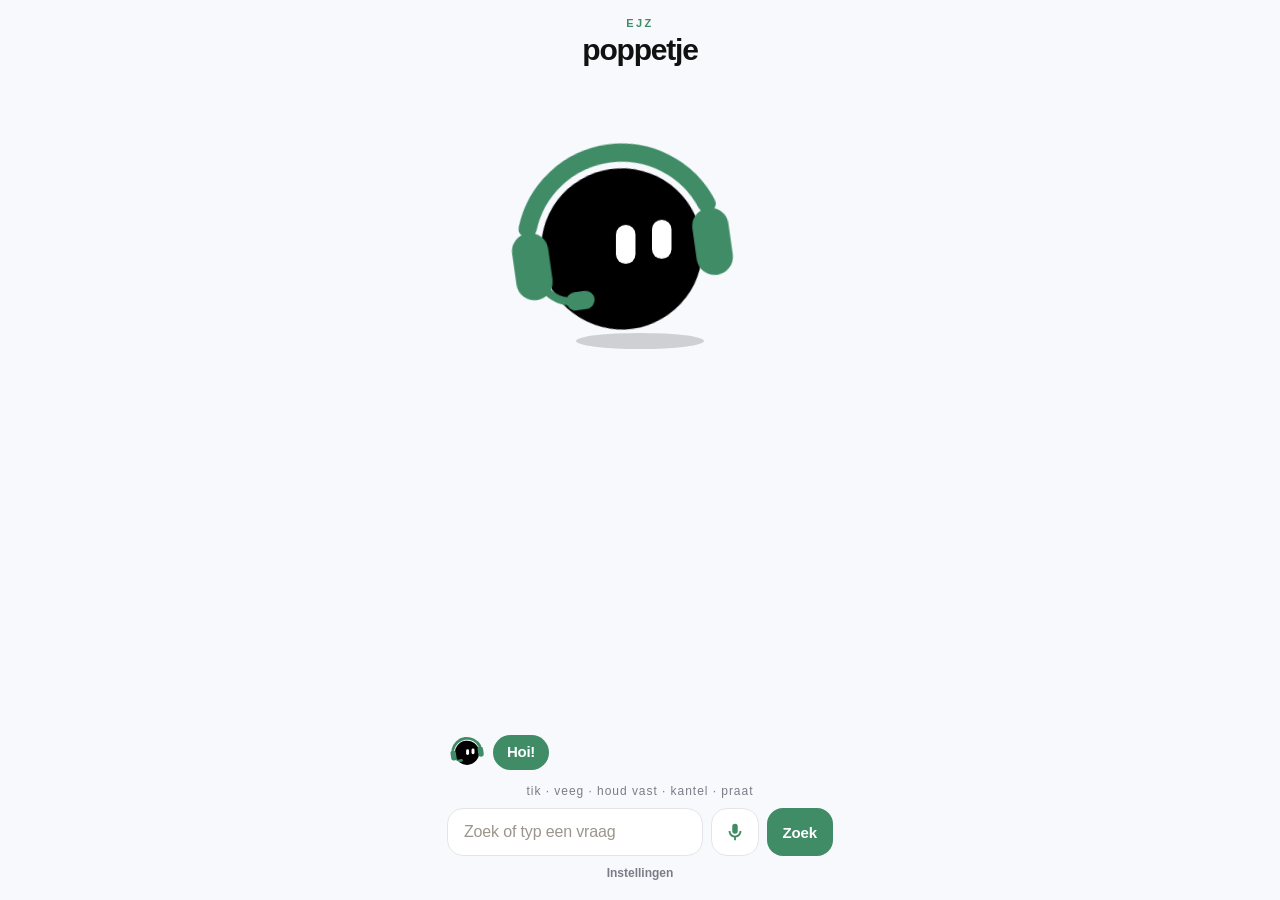
<file: index.html>
<!DOCTYPE html>
<html lang="nl">
<head>
  <meta charset="utf-8">
  <meta name="viewport" content="width=device-width, initial-scale=1, viewport-fit=cover">
  <meta name="theme-color" content="#F8F9FD">
  <meta name="color-scheme" content="light">
  <meta name="description" content="Een interactief EJZ-poppetje voor op je iPhone-beginscherm.">
  <meta name="apple-mobile-web-app-capable" content="yes">
  <meta name="mobile-web-app-capable" content="yes">
  <meta name="apple-mobile-web-app-status-bar-style" content="default">
  <meta name="apple-mobile-web-app-title" content="Poppetje">
  <meta name="format-detection" content="telephone=no">
  <meta name="poppetje-version" content="v10">
  <title>EJZ Poppetje</title>
  <link rel="manifest" href="manifest.json">
  <link rel="icon" type="image/png" sizes="192x192" href="assets/icon-192.png">
  <link rel="apple-touch-icon" href="assets/apple-touch-icon.png">
  <link rel="stylesheet" href="assets/style.css">
</head>
<body>
  <div class="app" id="app">
    <header class="top">
      <p class="kicker">EJZ</p>
      <h1>poppetje</h1>
    </header>

    <main class="stage" id="stage">
      <div class="mascot-fit"><div class="mascot" id="mascot" role="img" aria-label="EJZ-poppetje. Tik, veeg of houd vast.">
        <div class="shadow" id="shadow"></div>
        <svg class="character" viewBox="0 0 200 200" aria-hidden="true" focusable="false">
          <g id="char" transform="rotate(-8 100 108)">
            <circle id="head" cx="100" cy="108" r="62" fill="#000000"/>
            <g id="phones">
              <path class="band-arc" d="M 30.46 82.69 A 74 74 0 0 1 169.54 82.69" fill="none" stroke="#3F8C66" stroke-width="14" stroke-linecap="round"/>
              <rect id="cup-l" x="16" y="86" width="28" height="52" rx="14" fill="#3F8C66"/>
              <rect id="cup-r" x="156" y="86" width="28" height="52" rx="14" fill="#3F8C66"/>
              <g id="mic-arm">
                <path d="M 36 128 Q 44 144 63 143" fill="none" stroke="#3F8C66" stroke-width="6" stroke-linecap="round"/>
                <rect id="mic-tip" x="52" y="136" width="22" height="14" rx="7" fill="#3F8C66"/>
              </g>
            </g>
            <g id="face">
              <g transform="rotate(8 103.5 105)"><rect id="eye-l" x="96" y="90" width="15" height="30" rx="7.5" fill="#ffffff"/></g>
              <g transform="rotate(8 131.5 105)"><rect id="eye-r" x="124" y="90" width="15" height="30" rx="7.5" fill="#ffffff"/></g>
            </g>
          </g>
        </svg>
      </div></div>
    </main>

    <section class="chat" id="chat" aria-label="Gesprek">
      <div class="bubbles" id="bubbles" aria-live="polite"></div>
      <div class="results" id="results" hidden></div>
    </section>

    <p class="hint" id="hint">tik · veeg · houd vast · kantel · praat</p>

    <form class="search" id="search-form" action="#" method="get">
      <label class="sr-only" for="q">Zoeken of een vraag stellen</label>
      <input id="q" name="q" type="search" enterkeyhint="search" autocomplete="off" autocorrect="off" spellcheck="false" placeholder="Zoek of typ een vraag" maxlength="200">
      <button type="button" class="mic-btn" id="mic-btn" aria-label="Praten" aria-pressed="false" title="Praat met het poppetje">
        <svg viewBox="0 0 24 24" width="22" height="22" aria-hidden="true" focusable="false">
          <path fill="currentColor" d="M12 14a3 3 0 0 0 3-3V6a3 3 0 0 0-6 0v5a3 3 0 0 0 3 3zm5-3a5 5 0 0 1-10 0H5a7 7 0 0 0 6 6.9V21h2v-3.1A7 7 0 0 0 19 11h-2z"/>
        </svg>
      </button>
      <button type="submit" class="go" aria-label="Zoeken">Zoek</button>
    </form>
    <p class="listen-status" id="listen-status" hidden>luistert…</p>
    <p class="voice-hint" id="voice-hint" hidden></p>

    <details class="settings" id="settings">
      <summary>Instellingen</summary>
      <label class="settings-label" for="shortcut-name">Opdracht-naam</label>
      <input id="shortcut-name" type="text" maxlength="80" placeholder="Speel Spotify" autocomplete="off" spellcheck="false" enterkeyhint="done">
      <p class="settings-help">Vul hier de exacte naam van je opdracht in Opdrachten in als je wilt dat Spotify muziek start. De stappen staan in de README.</p>
      <label class="settings-check">
        <input type="checkbox" id="speak-aloud" checked>
        Antwoord hardop
      </label>
      <label class="settings-check">
        <input type="checkbox" id="voice-debug">
        Toon spraakdetails
      </label>
      <pre class="voice-debug" id="voice-debug-log" hidden></pre>
    </details>

    <button type="button" class="tap-continue" id="tap-continue" hidden><span class="tap-continue-icon" aria-hidden="true">🎙️</span><span>Tik om verder te praten</span></button>

    <button type="button" class="tilt-btn" id="tilt-btn" hidden>Kantelen aanzetten</button>
  </div>

  <script src="assets/anime.min.js"></script>
  <script src="assets/engine.js"></script>
  <script src="assets/app.js"></script>
</body>
</html>
</file>
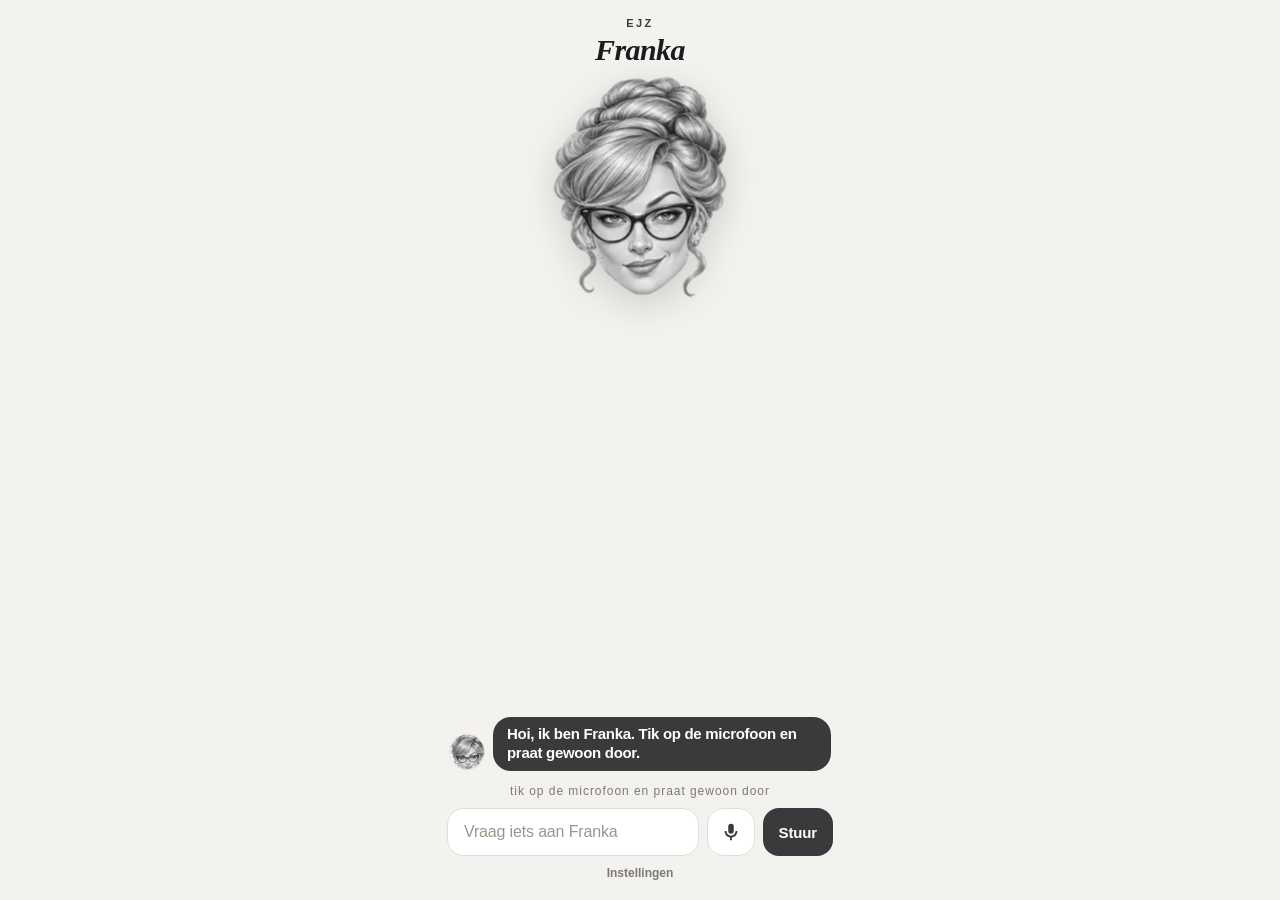
<file: franka/index.html>
<!DOCTYPE html>
<html lang="nl">
<head>
  <meta charset="utf-8">
  <meta name="viewport" content="width=device-width, initial-scale=1, viewport-fit=cover">
  <meta name="theme-color" content="#F4F2EE">
  <meta name="color-scheme" content="light">
  <meta name="description" content="Franka — praat met haar, ze denkt mee en antwoordt hardop.">
  <meta name="apple-mobile-web-app-capable" content="yes">
  <meta name="mobile-web-app-capable" content="yes">
  <meta name="apple-mobile-web-app-status-bar-style" content="default">
  <meta name="apple-mobile-web-app-title" content="Franka">
  <meta name="format-detection" content="telephone=no">
  <meta name="franka-version" content="v10">
  <title>Franka</title>
  <link rel="manifest" href="manifest.json">
  <link rel="icon" type="image/png" sizes="192x192" href="assets/icon-192.png">
  <link rel="apple-touch-icon" href="assets/apple-touch-icon.png">
  <link rel="preload" as="image" href="assets/franka-sprites.webp">
  <link rel="stylesheet" href="../assets/style.css">
  <link rel="stylesheet" href="assets/franka.css">
</head>
<body class="franka">
  <div class="app" id="app">
    <header class="top">
      <p class="kicker">EJZ</p>
      <h1>Franka</h1>
    </header>

    <main class="stage" id="stage">
      <div class="face-wrap" id="face-wrap" role="img" aria-label="Franka. Tik op haar of praat met haar.">
        <div class="face-ring" aria-hidden="true"></div>
        <canvas class="face" id="face" width="384" height="416"></canvas>
        <span class="think-dots" aria-hidden="true">…</span>
      </div>
    </main>

    <section class="chat" id="chat" aria-label="Gesprek">
      <div class="bubbles" id="bubbles" aria-live="polite"></div>
      <div class="results" id="results" hidden></div>
    </section>

    <p class="hint" id="hint">tik op de microfoon en praat gewoon door</p>

    <form class="search" id="search-form" action="#" method="get">
      <label class="sr-only" for="q">Vraag iets aan Franka</label>
      <input id="q" name="q" type="search" enterkeyhint="send" autocomplete="off" autocorrect="off" spellcheck="false" placeholder="Vraag iets aan Franka" maxlength="200">
      <button type="button" class="mic-btn" id="mic-btn" aria-label="Praten" aria-pressed="false" title="Praat met Franka">
        <svg viewBox="0 0 24 24" width="22" height="22" aria-hidden="true" focusable="false">
          <path fill="currentColor" d="M12 14a3 3 0 0 0 3-3V6a3 3 0 0 0-6 0v5a3 3 0 0 0 3 3zm5-3a5 5 0 0 1-10 0H5a7 7 0 0 0 6 6.9V21h2v-3.1A7 7 0 0 0 19 11h-2z"/>
        </svg>
      </button>
      <button type="submit" class="go" aria-label="Versturen">Stuur</button>
    </form>
    <p class="listen-status" id="listen-status" hidden></p>
    <p class="voice-hint" id="voice-hint" hidden></p>

    <details class="settings" id="settings">
      <summary>Instellingen</summary>
      <label class="settings-label" for="shortcut-name">Opdracht-naam</label>
      <input id="shortcut-name" type="text" maxlength="80" placeholder="Speel Spotify" autocomplete="off" spellcheck="false" enterkeyhint="done">
      <p class="settings-help">Vul hier de exacte naam van je opdracht in Opdrachten in als je wilt dat Spotify muziek start.</p>
      <label class="settings-check">
        <input type="checkbox" id="speak-aloud" checked>
        Antwoord hardop
      </label>
      <label class="settings-check">
        <input type="checkbox" id="voice-debug">
        Toon spraakdetails
      </label>
      <pre class="voice-debug" id="voice-debug-log" hidden></pre>
    </details>

    <button type="button" class="tap-continue" id="tap-continue" hidden><span class="tap-continue-icon" aria-hidden="true">🎙️</span><span>Tik om verder te praten</span></button>
  </div>

  <script src="../assets/engine.js"></script>
  <script src="assets/franka.js"></script>
</body>
</html>
</file>
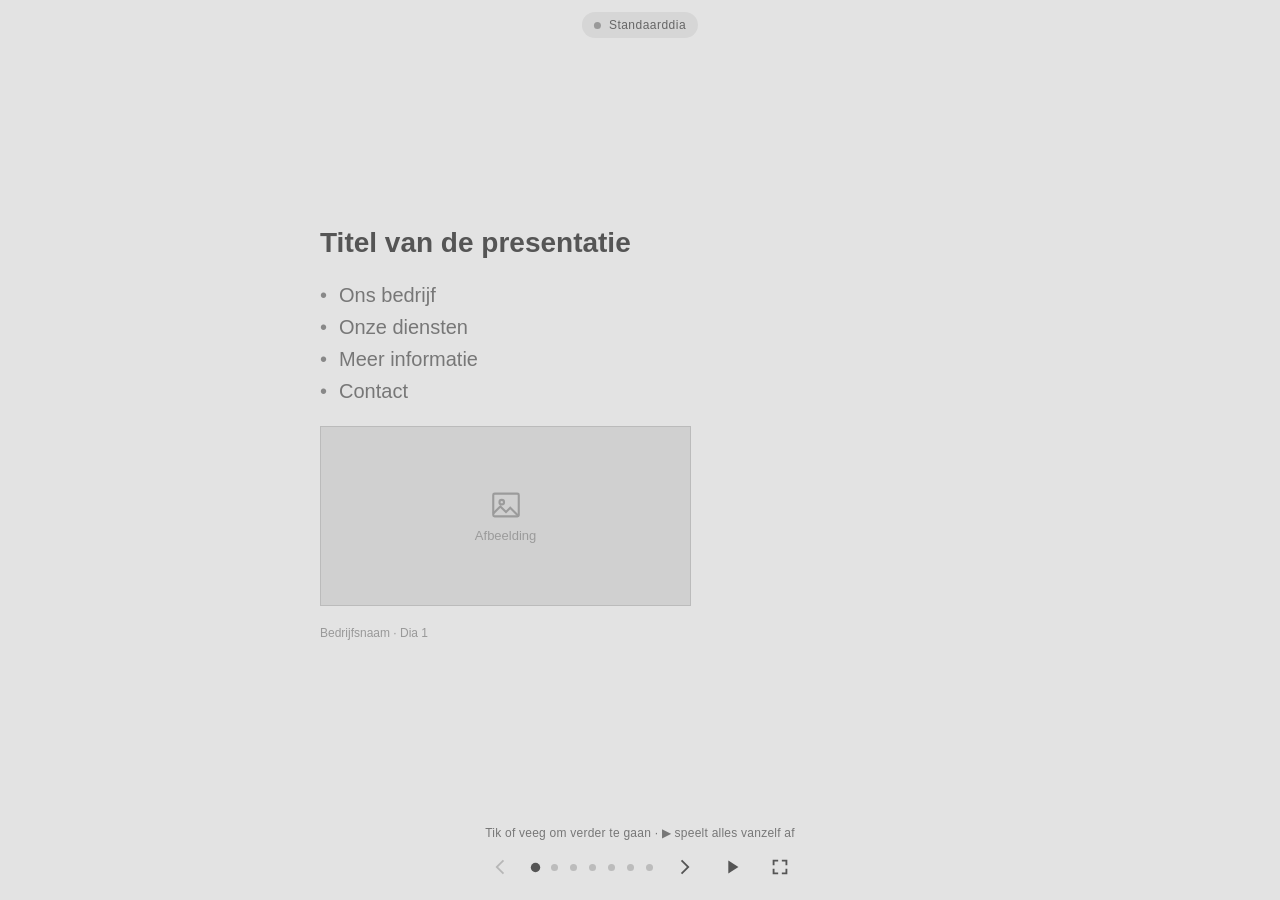
<file: presentatie/index.html>
<!doctype html>
<html lang="nl">
<head>
<meta charset="utf-8">
<meta name="viewport" content="width=device-width,initial-scale=1,viewport-fit=cover,user-scalable=no">
<meta name="apple-mobile-web-app-capable" content="yes">
<meta name="mobile-web-app-capable" content="yes">
<meta name="apple-mobile-web-app-title" content="EJZ dia">
<meta name="apple-mobile-web-app-status-bar-style" content="default">
<meta name="theme-color" content="#e3e3e3">
<meta name="robots" content="noindex">
<title>EJZ – De zelf-opbouwende presentatie (proef)</title>
<style>
@font-face{font-family:"PlayfairEJZ";src:url([data-uri]) format("woff2");font-weight:500 800;font-display:swap}
:root{--paper:#f4ece0;--olive:#5d7138;--olive-d:#4a5c2c;--ink:#2a2e22;--wood:#b98a56;
  --serif:"PlayfairEJZ",Georgia,"Times New Roman",serif;--sans:-apple-system,BlinkMacSystemFont,"Helvetica Neue",Arial,sans-serif;--dull:Arial,Helvetica,sans-serif;
  --ease-spring:cubic-bezier(.2,1.35,.4,1)}
*{box-sizing:border-box;-webkit-tap-highlight-color:transparent}
html,body{margin:0;height:100%;overflow:hidden;overscroll-behavior:none;background:#e3e3e3;font-family:var(--sans);color:var(--ink);-webkit-text-size-adjust:100%;-webkit-user-select:none;user-select:none}
button{font:inherit;color:inherit}
#stage{position:fixed;left:0;top:0;width:100%;height:100vh;height:100dvh;background:var(--bg);transition:background-color 1.5s ease;touch-action:none;overflow:hidden;--bg:#e3e3e3}
#stage.ejz{--bg:var(--paper)}

/* ---------- status + cursor ---------- */
#status{position:fixed;z-index:30;top:max(12px,env(safe-area-inset-top));left:50%;transform:translateX(-50%);display:flex;align-items:center;gap:8px;padding:6px 12px;border-radius:99px;background:rgba(0,0,0,.06);font-size:12px;letter-spacing:.04em;color:#666;white-space:nowrap;transition:background .8s,color .8s}
#status i{width:7px;height:7px;border-radius:50%;background:#999;transition:background .6s}
#status.busy i{background:#3b82f6;animation:pulse 1s infinite}
#status.done i{background:var(--olive)}
#stage.ejz #status{background:rgba(93,113,56,.12);color:var(--olive-d)}
@keyframes pulse{50%{opacity:.25}}
#cur{position:fixed;z-index:40;left:0;top:0;pointer-events:none;opacity:0;transform:translate3d(60vw,80vh,0);transition:transform .55s cubic-bezier(.45,0,.2,1),opacity .4s}
#cur svg{display:block;width:26px;height:26px;filter:drop-shadow(0 2px 3px rgba(0,0,0,.3))}
#cur .tag{position:absolute;left:20px;top:22px;padding:2px 8px;border-radius:99px 99px 99px 3px;background:#3b82f6;color:#fff;font-size:11px;white-space:nowrap;transition:background .8s}
#stage.ejz #cur .tag{background:var(--olive)}
#cur.show{opacity:1}
#cur .ring{position:absolute;left:-10px;top:-10px;width:26px;height:26px;border-radius:50%;border:2px solid #3b82f6;opacity:0}
#stage.ejz #cur .ring{border-color:var(--olive)}
#cur.click .ring{animation:ring .5s ease-out}
@keyframes ring{from{opacity:.9;transform:scale(.3)}to{opacity:0;transform:scale(1.6)}}
#guides{position:fixed;inset:0;z-index:20;pointer-events:none}
#guides b{position:absolute;background:#ff3d9a;opacity:0;transition:opacity .25s}
#guides .v{left:50%;top:0;bottom:0;width:1px}
#guides .h{left:0;right:0;top:50%;height:1px}
#guides.show b{opacity:.85}

/* ---------- slides ---------- */
.slide{position:absolute;inset:0;display:flex;align-items:center;justify-content:center;padding:max(58px,calc(env(safe-area-inset-top) + 48px)) 22px calc(92px + env(safe-area-inset-bottom));opacity:0;visibility:hidden;transform:translateX(7%);transition:opacity .45s,transform .55s cubic-bezier(.3,.8,.3,1),visibility 0s .55s}
.slide.past{transform:translateX(-7%)}
.slide.active{opacity:1;visibility:visible;transform:none;transition:opacity .45s,transform .55s cubic-bezier(.3,.8,.3,1),visibility 0s}
.inner{width:100%;max-width:520px;display:flex;flex-direction:column;align-items:center;text-align:center;gap:14px}
.instant,.instant *{transition:none !important;animation:none !important}

/* typography: dull default -> EJZ */
.ty{margin:0;font-family:var(--dull);color:#8d8d8d;font-weight:400;min-height:1.2em;transition:color 1s,font-size .6s,letter-spacing .6s}
.ty.sel{background:#aacdf5;color:#111}
.ty.typing::after{content:"";display:inline-block;width:2px;height:1em;background:currentColor;margin-left:2px;vertical-align:-.14em;animation:blink .8s steps(1) infinite}
@keyframes blink{50%{opacity:0}}
.kicker.ty{font-size:13px}
.kicker.ty.on{font-family:var(--sans);font-weight:600;font-size:12px;letter-spacing:.26em;text-transform:uppercase;color:var(--olive-d)}
h2.ty{font-size:26px;font-weight:700;color:#777}
h2.ty.on{font-family:var(--serif);font-weight:700;color:var(--ink);font-size:clamp(28px,8vw,42px);line-height:1.12;letter-spacing:-.005em}
.lead.ty{font-size:16px;line-height:1.5;max-width:30em}
.lead.ty.on{font-family:var(--sans);color:#4d513f;font-size:clamp(15px,4.1vw,18px)}

/* cards: grey, crooked -> snap */
.cards{display:grid;gap:10px;width:100%;margin-top:6px}
.card{display:flex;align-items:center;gap:14px;text-align:left;padding:12px 14px;background:#d9d9d9;border:1px solid #c2c2c2;border-radius:2px;color:#9a9a9a;transform:translate(var(--dx,0),var(--dy,0)) rotate(var(--r,0deg));transition:transform .8s var(--ease-spring),background-color .9s,border-color .9s,color .9s,border-radius .9s,box-shadow .9s}
.card .ic{flex:0 0 46px;height:46px;border-radius:50%;display:grid;place-items:center;background:#c9c9c9;color:#9a9a9a;font:600 17px/1 var(--dull);transition:background-color .9s,color .9s}
.card .ic svg{width:26px;height:26px;display:block}
.card h3{margin:0 0 2px;font:700 16px/1.2 var(--dull);color:inherit;transition:color .9s}
.card p{margin:0;font:400 13.5px/1.4 var(--dull);color:inherit}
.card.on{background:#fbf6ec;border-color:rgba(93,113,56,.35);border-radius:14px;color:#4d513f;transform:none;box-shadow:0 8px 22px rgba(40,48,30,.10)}
.card.on .ic{background:var(--olive);color:#f4ece0}
.card.on h3{font-family:var(--serif);font-size:17px;color:var(--ink)}
.card.on p,.card.on h3,.card.on .ic{font-family:inherit}
.card.on p{font-family:var(--sans)}
.card.on h3{font-family:var(--serif)}
.cards.tools .card{align-items:flex-start}
@media (min-aspect-ratio:11/8){
  .inner{max-width:1000px}
  .cards{grid-template-columns:repeat(var(--cols,3),1fr);gap:14px}
  .cards.steps .card{flex-direction:column;align-items:flex-start;text-align:left}
  .cards.tools .card{flex-direction:column}
  .card .ic{flex:0 0 auto;width:46px}
  .card{padding:20px 18px;gap:16px}.card p{font-size:15px}.card.on h3{font-size:20px}
}

/* figure: grey placeholder -> drawing */
.fig{position:relative;flex:0 0 auto;height:var(--figh);aspect-ratio:var(--ar);background:#d4d4d4;border:1px solid #bdbdbd;transition:background-color 1s,border-color 1s,box-shadow 1s}
.fig .phl{position:absolute;inset:0;display:flex;flex-direction:column;gap:8px;align-items:center;justify-content:center;color:#9b9b9b;font:13px var(--dull);transition:opacity .6s}
.fig .phl svg{width:38px;height:38px}
.fig img{position:absolute;inset:0;width:100%;height:100%;object-fit:cover;display:block;clip-path:inset(0 0 100% 0);transition:clip-path 1.3s cubic-bezier(.5,0,.2,1)}
.fig.on{background:var(--paper);border-color:rgba(70,80,45,.38);box-shadow:0 12px 30px rgba(40,48,30,.16)}
.fig.on img{clip-path:inset(0)}
.fig.on .phl{opacity:0}
.figslide .inner{--figh:min(41dvh,430px)}
.figslide .txt{display:flex;flex-direction:column;align-items:center;gap:12px}
@media (min-aspect-ratio:11/8){
  .figslide .inner{flex-direction:row;gap:48px;text-align:left;--figh:min(64dvh,500px)}
  .figslide .txt{align-items:flex-start}
}
.chips{display:flex;gap:10px;justify-content:center;flex-wrap:wrap;margin-top:4px}
.chip{display:flex;flex-direction:column;align-items:center;gap:6px;font:11px var(--dull);color:#999;transition:color 1s}
.chip i{display:block;width:34px;height:34px;border-radius:50%;background:#cfcfcf;border:1px solid rgba(0,0,0,.08);transition:background-color 1.2s,transform .7s var(--ease-spring);transform:scale(.8)}
.chip.on{color:#4d513f;font-family:var(--sans)}
.chip.on i{background:var(--c);transform:none}
.tag{display:inline-block}

/* ---------- slide 1: the dull one ---------- */
.s1 .frame{width:100%;max-width:560px;display:flex;flex-direction:column;align-items:flex-start;gap:14px}
.s1 h1{margin:0;width:fit-content;max-width:100%;font:700 28px/1.2 var(--dull);color:#555;transition:color 1s,font-size .6s}
.s1 h1.on{font-family:var(--serif);font-weight:700;color:var(--ink);font-size:clamp(30px,8.6vw,48px);line-height:1.1;text-align:center}
.s1 h1.sel{background:#aacdf5;color:#111}
.s1 ul.list{list-style:none;margin:0;padding:0;display:flex;flex-direction:column;gap:6px;width:fit-content}
.s1 li{font:400 20px/1.3 var(--dull);color:#777;transition:color 1s,opacity .45s,transform .45s}
.s1 li::before{content:"•";margin-right:12px;color:#888}
.s1 li.on{font-family:var(--sans);font-weight:600;font-size:12.5px;letter-spacing:.24em;text-transform:uppercase;color:var(--olive-d)}
.s1 li.collapsing{opacity:0;transform:translateX(-24px)}
.gone{display:none !important}
.s1 .media{position:relative;width:58%;height:20dvh;margin-top:8px;background:#d0d0d0;border:1px solid #bbb;transition:width .9s var(--ease-spring),height .9s var(--ease-spring),background-color 1s,border-color 1s,box-shadow 1s;--figh:min(37dvh,380px)}
.s1 .media .phl{position:absolute;inset:0;display:flex;flex-direction:column;gap:6px;align-items:center;justify-content:center;color:#9b9b9b;font:13px var(--dull);transition:opacity .6s}
.s1 .media .phl svg{width:34px;height:34px}
.s1 .media img{position:absolute;inset:0;width:100%;height:100%;object-fit:cover;clip-path:inset(0 0 100% 0);transition:clip-path 1.3s cubic-bezier(.5,0,.2,1)}
.s1 .media.on{background:var(--paper);border-color:rgba(70,80,45,.38);box-shadow:0 12px 30px rgba(40,48,30,.16)}
.s1 .media.on img{clip-path:inset(0)}
.s1 .media.on .phl{opacity:0}
.s1 .accent{height:2px;width:0;background:var(--olive);margin:-4px 0;transition:width 1.1s ease}
.s1 .accent.on{width:70px}
.s1 .foot{margin:6px 0 0;font:12px var(--dull);color:#999}
.s1.styled .frame{align-items:center;text-align:center}
.s1.styled ul.list{flex-direction:row;flex-wrap:wrap;justify-content:center;gap:6px 14px}
.s1.styled li::before{content:"";display:inline-block;width:5px;height:5px;border-radius:50%;background:var(--olive);margin-right:14px;vertical-align:middle}
.s1.styled li:first-child::before{display:none}
.s1.styled .media{width:calc(var(--figh)*.866);height:var(--figh);margin-top:12px}
.s1.styled .foot{display:none}
@media (min-aspect-ratio:11/8){.s1 .frame{max-width:640px}.s1.styled .media{--figh:min(40dvh,400px)}}

.closing .big.ty.on{font:600 13px var(--sans);letter-spacing:.3em;text-transform:uppercase;color:var(--olive-d)}
.closing .note{font:12.5px/1.5 var(--sans);color:#6b6f5c;max-width:28em}
.btn{appearance:none;-webkit-appearance:none;border:1px solid var(--olive);background:var(--olive);color:#f4ece0;border-radius:99px;padding:12px 24px;font:600 15px var(--sans);min-height:46px;cursor:pointer;opacity:0;transform:translateY(8px);transition:opacity .6s,transform .6s;pointer-events:none}
.btn.on{opacity:1;transform:none;pointer-events:auto}
.btn.alt{background:transparent;color:var(--olive-d)}
.rowbtn{display:flex;gap:10px;flex-wrap:wrap;justify-content:center;margin-top:6px}

/* ---------- controls ---------- */
#bar{position:fixed;z-index:30;left:0;right:0;bottom:0;display:flex;flex-direction:column;align-items:center;gap:4px;padding:6px 10px calc(10px + env(safe-area-inset-bottom))}
#hint{font-size:12px;color:#777;letter-spacing:.02em;transition:opacity .8s;text-align:center;padding:0 12px}
#hint.off{opacity:0}
#ctl{display:flex;align-items:center;gap:2px;color:#555}
#stage.ejz #ctl{color:var(--olive-d)}
.cb{appearance:none;-webkit-appearance:none;background:none;border:0;width:46px;height:46px;border-radius:50%;display:grid;place-items:center;cursor:pointer;color:inherit;font-size:22px;line-height:1}
.cb:active{background:rgba(0,0,0,.08)}
.cb svg{width:22px;height:22px;fill:currentColor;display:block}
.cb[aria-pressed=true]{background:rgba(93,113,56,.16)}
.cb:disabled{opacity:.3}
#dots{display:flex;align-items:center}
#dots button{appearance:none;-webkit-appearance:none;border:0;background:none;padding:14px 6px;cursor:pointer}
#dots i{display:block;width:7px;height:7px;border-radius:50%;background:currentColor;opacity:.28;transition:opacity .3s,transform .3s}
#dots button.on i{opacity:1;transform:scale(1.35)}
#dots button.seen i{opacity:.6}
@media (prefers-reduced-motion:reduce){.slide{transition:opacity .2s !important;transform:none !important}}
</style>
</head>
<body>
<div id="stage" class="grey" aria-live="polite">

<div id="status" class="" role="status"><i></i><span>Standaarddia</span></div>

<!-- 1 · de saaie dia die zichzelf ombouwt -->
<section class="slide s1" aria-label="Dia 1">
  <div class="frame">
    <h1 class="ty" data-flip data-to="EJZ – Van idee naar realisatie">Titel van de presentatie</h1>
    <div class="accent" data-flip></div>
    <ul class="list" data-flip>
      <li class="ty" data-to="Interieur">Ons bedrijf</li>
      <li class="ty" data-to="Ontwerp">Onze diensten</li>
      <li class="ty" data-to="Calculatie">Meer informatie</li>
      <li class="ty" data-remove>Contact</li>
    </ul>
    <div class="media" data-flip>
      <div class="phl"><svg viewBox="0 0 24 24" fill="none" stroke="currentColor" stroke-width="1.5"><rect x="3" y="4" width="18" height="16" rx="1"/><circle cx="9" cy="10" r="1.6"/><path d="M3 18l5-5 4 4 3-3 6 6"/></svg>Afbeelding</div>
      <img alt="Getekende keuken met olijfgroene kasten en een houten blad" src="[data-uri]">
    </div>
    <p class="foot">Bedrijfsnaam · Dia 1</p>
  </div>
</section>

<!-- 2 · van idee naar realisatie -->
<section class="slide" aria-label="Dia 2">
  <div class="inner">
    <p class="kicker ty" data-step="1" data-to="Zo werkt EJZ">Kopregel</p>
    <h2 class="ty" data-step="1" data-to="Van idee naar realisatie">Titel van de dia</h2>
    <div class="cards steps" style="--cols:4">
      <div class="card" data-step="2" style="--dx:-16px;--dy:5px;--r:-1.8deg"><span class="ic">1</span><div><h3>Idee</h3><p>Je weet wat je wilt: een keuken, badkamer of wand die bij je past.</p></div></div>
      <div class="card" data-step="2" style="--dx:12px;--dy:-4px;--r:1.4deg"><span class="ic">2</span><div><h3>Ontwerp</h3><p>Een getekend ontwerp laat zien hoe het wordt, vóórdat je iets koopt.</p></div></div>
      <div class="card" data-step="2" style="--dx:-9px;--dy:7px;--r:-1deg"><span class="ic">3</span><div><h3>Calculatie</h3><p>Aantallen, snijverlies en kosten: je rekent het vooraf uit.</p></div></div>
      <div class="card" data-step="2" style="--dx:15px;--dy:-3px;--r:2deg"><span class="ic">4</span><div><h3>Realisatie</h3><p>Dan pak je het zelf aan, met een helder plan in handen.</p></div></div>
    </div>
  </div>
</section>

<!-- 3 · hulpmiddelen -->
<section class="slide" aria-label="Dia 3">
  <div class="inner">
    <p class="kicker ty" data-step="1" data-to="Hulpmiddelen">Kopregel</p>
    <h2 class="ty" data-step="1" data-to="Reken en plan zelf">Klik om titel toe te voegen</h2>
    <div class="cards tools" style="--cols:3">
      <div class="card" data-step="2" style="--dx:-14px;--dy:4px;--r:-1.6deg"><span class="ic"><svg viewBox="0 0 24 24" fill="none" stroke="currentColor" stroke-width="1.7"><rect x="3" y="3" width="8" height="8" rx="1"/><rect x="13" y="3" width="8" height="8" rx="1"/><rect x="3" y="13" width="8" height="8" rx="1"/><rect x="13" y="13" width="8" height="8" rx="1"/></svg></span><div><h3>Tegelcalculator</h3><p>Hoeveel tegels heb je nodig, met snijverlies erbij?</p></div></div>
      <div class="card" data-step="2" style="--dx:11px;--dy:-5px;--r:1.5deg"><span class="ic"><svg viewBox="0 0 24 24" fill="none" stroke="currentColor" stroke-width="1.7" stroke-linecap="round"><path d="M5 4h11a3 3 0 0 1 0 6H5z"/><path d="M5 10v9a2 2 0 0 0 2 2h9"/><path d="M9 14c2-3 5-3 6-6"/></svg></span><div><h3>Behangcalculator</h3><p>Hoeveel rollen heb je nodig voor jouw wand?</p></div></div>
      <div class="card" data-step="2" style="--dx:-8px;--dy:6px;--r:-1.1deg"><span class="ic"><svg viewBox="0 0 24 24" fill="none" stroke="currentColor" stroke-width="1.7" stroke-linecap="round"><rect x="3" y="3" width="18" height="18" rx="1.5"/><path d="M3 9h18M10 9v12M15 15h6"/></svg></span><div><h3>Tegelplanner</h3><p>Leg je tegels vooraf neer en zie hoe het patroon valt.</p></div></div>
    </div>
  </div>
</section>

<!-- 4 · keuken -->
<section class="slide figslide" aria-label="Dia 4">
  <div class="inner">
    <div class="fig" data-step="2" style="--ar:.866"><div class="phl"><svg viewBox="0 0 24 24" fill="none" stroke="currentColor" stroke-width="1.5"><rect x="3" y="4" width="18" height="16" rx="1"/><circle cx="9" cy="10" r="1.6"/><path d="M3 18l5-5 4 4 3-3 6 6"/></svg>Afbeelding</div><img alt="Getekende keuken met olijfgroene kasten, houten blad en zwarte hanglampen" src="[data-uri]"></div>
    <div class="txt">
      <p class="kicker ty" data-step="1" data-to="Getekend interieur">Kopregel</p>
      <h2 class="ty" data-step="1" data-to="De keuken">Titel van de dia</h2>
      <p class="lead ty" data-step="1" data-to="Rustige potloodlijnen, olijfgroene kasten en een warm houten blad.">Klik om tekst toe te voegen</p>
      <div class="chips" data-step="3">
        <span class="chip" style="--c:#5d7138"><i></i>Olijf</span><span class="chip" style="--c:#f4ece0"><i></i>Papier</span><span class="chip" style="--c:#b98a56"><i></i>Hout</span><span class="chip" style="--c:#2a2e22"><i></i>Inkt</span>
      </div>
    </div>
  </div>
</section>

<!-- 5 · badkamer -->
<section class="slide figslide" aria-label="Dia 5">
  <div class="inner">
    <div class="fig" data-step="2" style="--ar:.66"><div class="phl"><svg viewBox="0 0 24 24" fill="none" stroke="currentColor" stroke-width="1.5"><rect x="3" y="4" width="18" height="16" rx="1"/><circle cx="9" cy="10" r="1.6"/><path d="M3 18l5-5 4 4 3-3 6 6"/></svg>Afbeelding</div><img alt="Getekende badkamer met olijfgroene zellige tegels en een houten wastafelmeubel" src="[data-uri]"></div>
    <div class="txt">
      <p class="kicker ty" data-step="1" data-to="Badkamer">Kopregel</p>
      <h2 class="ty" data-step="1" data-to="Zellige in olijfgroen">Titel van de dia</h2>
      <p class="lead ty" data-step="1" data-to="Handgemaakte tegels, een zwevend houten wastafelmeubel en zwart kraanwerk.">Klik om tekst toe te voegen</p>
    </div>
  </div>
</section>

<!-- 6 · behang -->
<section class="slide figslide" aria-label="Dia 6">
  <div class="inner">
    <div class="fig" data-step="2" style="--ar:.85"><div class="phl"><svg viewBox="0 0 24 24" fill="none" stroke="currentColor" stroke-width="1.5"><rect x="3" y="4" width="18" height="16" rx="1"/><circle cx="9" cy="10" r="1.6"/><path d="M3 18l5-5 4 4 3-3 6 6"/></svg>Afbeelding</div><img alt="Getekende wand met bladerenbehang in zachte groentinten en een houten krukje" src="[data-uri]"></div>
    <div class="txt">
      <p class="kicker ty" data-step="1" data-to="Wand">Kopregel</p>
      <h2 class="ty" data-step="1" data-to="Behang met bladeren">Titel van de dia</h2>
      <p class="lead ty" data-step="1" data-to="Zachte groentinten met licht en hout erbij: rust op één wand.">Klik om tekst toe te voegen</p>
    </div>
  </div>
</section>

<!-- 7 · slot -->
<section class="slide closing" aria-label="Dia 7">
  <div class="inner">
    <p class="kicker ty" data-step="1" data-to="Dit is EJZ">Kopregel</p>
    <h2 class="ty" data-step="1" data-to="Interieur, ontwerp, calculatie">Titel van de dia</h2>
    <p class="lead ty" data-step="1" data-to="Getekend, rustig en olijfgroen, zonder grote letters. Het interieur staat voorop.">Klik om tekst toe te voegen</p>
    <p class="big ty" data-step="2" data-to="Van idee naar realisatie">Slotdia</p>
    <div class="rowbtn"><button class="btn" id="restart" data-step="3">Nog een keer</button></div>
    <p class="note">Proefversie · een voorstel voor de EJZ-bibliotheek. Niet gepubliceerd op de EJZ-site.</p>
  </div>
</section>

<div id="guides"><b class="v"></b><b class="h"></b></div>
<div id="cur" aria-hidden="true"><span class="ring"></span><svg viewBox="0 0 24 24"><path d="M4 2l15 9-6.4 1.6L9.6 19z" fill="#111" stroke="#fff" stroke-width="1.6" stroke-linejoin="round"/></svg><span class="tag">autopilot</span></div>

<div id="bar">
  <div id="hint">Tik of veeg om verder te gaan · ▶ speelt alles vanzelf af</div>
  <div id="ctl">
    <button class="cb" id="prev" aria-label="Vorige dia"><svg viewBox="0 0 24 24"><path d="M15.4 5.4L14 4l-8 8 8 8 1.4-1.4L8.8 12z"/></svg></button>
    <div id="dots"></div>
    <button class="cb" id="next" aria-label="Volgende dia"><svg viewBox="0 0 24 24"><path d="M8.6 5.4L10 4l8 8-8 8-1.4-1.4 6.6-6.6z"/></svg></button>
    <button class="cb" id="play" aria-label="Automatisch afspelen" aria-pressed="false"><svg id="playic" viewBox="0 0 24 24"><path d="M8 5v14l11-7z"/></svg></button>
    <button class="cb" id="fs" aria-label="Volledig scherm" hidden><svg viewBox="0 0 24 24"><path d="M4 4h6v2H6v4H4zm10 0h6v6h-2V6h-4zM4 14h2v4h4v2H4zm14 0h2v6h-6v-2h4z"/></svg></button>
  </div>
</div>
</div>

<script>
(()=>{
'use strict';
const $=(s,r=document)=>r.querySelector(s), $$=(s,r=document)=>[...r.querySelectorAll(s)];
const stage=$('#stage'), slides=$$('.slide'), cur=$('#cur'), status=$('#status'), guides=$('#guides'), hint=$('#hint');
const N=slides.length, REDUCED=matchMedia('(prefers-reduced-motion: reduce)').matches;
const CANCEL=Symbol('cancel');
let idx=0, run=0, state='idle', autoplay=false, autoTimer=0, startTimer=0;
const built=new Set(), seen=new Set([0]);

/* ---------- helpers ---------- */
const T=(ms,my)=>new Promise((res,rej)=>setTimeout(()=>my===run?res():rej(CANCEL),ms));
const setStatus=(txt,cls='')=>{status.className=cls;status.lastElementChild.textContent=txt};
const setHint=on=>hint.classList.toggle('off',!on);
$$('.ty').forEach(e=>{e.dataset.from=e.textContent});

function ptOf(el,mode){
  const r=el.getBoundingClientRect();
  if(mode==='img')return [r.left+r.width*.55,r.top+r.height*.5];
  return [r.left+Math.min(r.width*.5,90),r.top+r.height*.55];
}
async function point(el,my,mode){
  const [x,y]=ptOf(el,mode);
  cur.classList.add('show');
  cur.style.transform=`translate3d(${Math.round(x)}px,${Math.round(y)}px,0)`;
  await T(620,my);
}
async function click(my){
  cur.classList.remove('click');void cur.offsetWidth;cur.classList.add('click');
  await T(150,my);
}
const hideCursor=()=>cur.classList.remove('show','click');
function flash(){guides.classList.add('show');setTimeout(()=>guides.classList.remove('show'),650)}

async function retype(el,my){
  const to=el.dataset.to;
  el.classList.add('sel');await T(380,my);
  el.classList.remove('sel');el.textContent='';el.classList.add('typing','on');await T(150,my);
  for(let i=1;i<=to.length;i++){el.textContent=to.slice(0,i);await T(15+Math.random()*14,my)}
  el.classList.remove('typing');
}
async function collapse(el,my){
  el.classList.add('sel');await T(300,my);el.classList.remove('sel');
  el.classList.add('collapsing');await T(380,my);el.classList.add('gone');
}
function flipLayout(root,fn){
  const els=$$('[data-flip],[data-flip] li',root).filter(e=>!e.classList.contains('gone'));
  const before=els.map(e=>e.getBoundingClientRect());
  fn();
  els.forEach((e,i)=>{
    const a=before[i],b=e.getBoundingClientRect();
    const dx=a.left-b.left,dy=a.top-b.top;
    if(Math.abs(dx)+Math.abs(dy)<2)return;
    e.animate([{transform:`translate(${dx}px,${dy}px)`},{transform:'none'}],{duration:850,easing:'cubic-bezier(.2,1.3,.4,1)'});
  });
  flash();
}

/* ---------- finish (instant end state) ---------- */
function finish(i){
  const s=slides[i];
  s.classList.add('instant');
  $$('.ty',s).forEach(e=>{
    e.classList.remove('sel','typing','collapsing');
    if(e.hasAttribute('data-remove')){e.classList.add('gone');return}
    e.textContent=e.dataset.to;e.classList.add('on');
  });
  $$('.card,.fig,.media,.accent,.chip,.btn',s).forEach(e=>e.classList.add('on'));
  if(i===0){s.classList.add('styled');}
  stage.classList.add('ejz');
  void s.offsetWidth;
  requestAnimationFrame(()=>requestAnimationFrame(()=>s.classList.remove('instant')));
  built.add(i);
}
function resetAll(){
  run++;clearTimeout(startTimer);clearTimeout(autoTimer);hideCursor();
  slides.forEach(s=>{
    s.classList.add('instant');
    s.classList.remove('styled');
    $$('.ty',s).forEach(e=>{e.textContent=e.dataset.from;e.classList.remove('on','sel','typing','collapsing','gone')});
    $$('.card,.fig,.media,.accent,.chip,.btn',s).forEach(e=>e.classList.remove('on'));
    void s.offsetWidth;requestAnimationFrame(()=>requestAnimationFrame(()=>s.classList.remove('instant')));
  });
  stage.classList.remove('ejz');
  built.clear();seen.clear();seen.add(0);
}

/* ---------- builds ---------- */
async function build1(my){
  const s=slides[0], h1=$('h1',s), lis=$$('li',s), media=$('.media',s), acc=$('.accent',s);
  setStatus('Standaarddia');
  await T(1500,my);
  setStatus('Bewerkt zichzelf…','busy');
  // 1) titel
  await point(h1,my);await click(my);
  await retype(h1,my);await T(200,my);
  // 2) kleur
  const [bx,by]=[innerWidth*.62,innerHeight*.28];
  cur.style.transform=`translate3d(${bx}px,${by}px,0)`;await T(620,my);await click(my);
  stage.classList.add('ejz');
  await T(800,my);
  // 3) opsomming herschrijven
  for(let k=0;k<3;k++){await point(lis[k],my);await click(my);await retype(lis[k],my);await T(60,my)}
  await point(lis[3],my);await click(my);await collapse(lis[3],my);await T(150,my);
  // 4) layout snapt
  await point($('ul',s),my);await click(my);
  flipLayout(s,()=>{s.classList.add('styled');acc.classList.add('on')});
  await T(900,my);
  // 5) afbeelding
  await point(media,my,'img');await click(my);
  media.classList.add('on');
  await T(1300,my);
  hideCursor();
  setStatus('Klaar · EJZ-stijl','done');
  built.add(0);
}
async function buildGeneric(i,my){
  const s=slides[i];
  setStatus('Bewerkt zichzelf…','busy');
  const steps=[...new Set($$('[data-step]',s).map(e=>+e.dataset.step))].sort((a,b)=>a-b);
  await T(300,my);
  for(const n of steps){
    const els=$$(`[data-step="${n}"]`,s);
    const first=els[0];
    await point(first,my,first.classList.contains('fig')?'img':'');
    await click(my);
    if(first.classList.contains('fig'))flash();
    await Promise.all(els.map(async(e,k)=>{
      await T(k*(e.classList.contains('ty')?260:130),my);
      if(e.classList.contains('ty')) await retype(e,my);
      else e.classList.add('on');
    }));
    await T(e2ms(els),my);
  }
  hideCursor();
  setStatus('Klaar','done');
  built.add(i);
}
const e2ms=els=>els.some(e=>e.classList.contains('card')||e.classList.contains('fig'))?800:150;

async function startBuild(i){
  clearTimeout(startTimer);
  const my=++run;state='building';
  try{
    if(i===0)await build1(my);else await buildGeneric(i,my);
    if(my!==run)return;
    state='done';afterBuild();
  }catch(e){if(e!==CANCEL)throw e}
}
function afterBuild(){
  if(autoplay){
    clearTimeout(autoTimer);
    autoTimer=setTimeout(()=>{ if(idx<N-1)go(idx+1); else setAutoplay(false)},idx===N-1?0:3600);
  }
}

/* ---------- navigation ---------- */
function go(n){
  n=Math.max(0,Math.min(N-1,n));
  const leaving=idx;
  clearTimeout(autoTimer);clearTimeout(startTimer);
  if(state==='building'||state==='pending'){run++;finish(leaving)}
  hideCursor();
  idx=n;seen.add(n);
  slides.forEach((s,k)=>{s.classList.toggle('active',k===n);s.classList.toggle('past',k<n)});
  updateUI();
  if(n>0)setHint(false);
  if(built.has(n)){state='done';setStatus(n===0?'Klaar · EJZ-stijl':'Klaar','done');afterBuild()}
  else{
    state='pending';
    if(n!==0||REDUCED===false)setStatus(n===0?'Standaarddia':'Nieuwe dia','');
    if(REDUCED){finish(n);state='done';setStatus('Klaar','done');afterBuild();return}
    startTimer=setTimeout(()=>startBuild(n),n===0?900:350);
  }
}
function advance(){
  if(state==='pending'){clearTimeout(startTimer);startBuild(idx);return}
  if(state==='building'){run++;finish(idx);hideCursor();state='done';setStatus(idx===0?'Klaar · EJZ-stijl':'Klaar','done');afterBuild();return}
  if(idx<N-1)go(idx+1);
}
function back(){ if(idx>0)go(idx-1) }
function updateUI(){
  $$('#dots button').forEach((b,k)=>{b.classList.toggle('on',k===idx);b.classList.toggle('seen',seen.has(k)&&k!==idx)});
  $('#prev').disabled=idx===0;
  $('#next').disabled=idx===N-1&&state==='done';
  document.title='EJZ · dia '+(idx+1)+'/'+N;
}
function setAutoplay(on){
  autoplay=on;
  const b=$('#play');b.setAttribute('aria-pressed',on);
  $('#playic').innerHTML=on?'<path d="M6 5h4v14H6zm8 0h4v14h-4z"/>':'<path d="M8 5v14l11-7z"/>';
  b.setAttribute('aria-label',on?'Pauzeer afspelen':'Automatisch afspelen');
  clearTimeout(autoTimer);
  if(on){setHint(false);if(state==='pending'){clearTimeout(startTimer);startBuild(idx)}else if(state==='done'){if(idx===N-1){go(0)}else afterBuild()}}
}

/* dots */
const dots=$('#dots');
slides.forEach((_,k)=>{const b=document.createElement('button');b.setAttribute('aria-label','Dia '+(k+1));b.innerHTML='<i></i>';b.onclick=e=>{e.stopPropagation();go(k)};dots.appendChild(b)});
$('#prev').onclick=e=>{e.stopPropagation();back()};
$('#next').onclick=e=>{e.stopPropagation();advance()};
$('#play').onclick=e=>{e.stopPropagation();setAutoplay(!autoplay)};
$('#restart').onclick=e=>{e.stopPropagation();setAutoplay(false);resetAll();go(0)};
const fsb=$('#fs');
if(document.fullscreenEnabled||document.webkitFullscreenEnabled){fsb.hidden=false}
function toggleFS(){
  const d=document;
  if(d.fullscreenElement||d.webkitFullscreenElement){(d.exitFullscreen||d.webkitExitFullscreen).call(d)}
  else{const el=d.documentElement;(el.requestFullscreen||el.webkitRequestFullscreen||(()=>{})).call(el)}
}
fsb.onclick=e=>{e.stopPropagation();toggleFS()};

/* tap / swipe (pointer events: iPhone Safari, touch en muis) */
let p0=null;
stage.addEventListener('pointerdown',e=>{if(e.target.closest('#bar,.btn'))return;p0={x:e.clientX,y:e.clientY,t:Date.now()}});
stage.addEventListener('pointerup',e=>{
  if(!p0)return;const dx=e.clientX-p0.x,dy=e.clientY-p0.y;p0=null;
  if(Math.abs(dx)>42&&Math.abs(dx)>Math.abs(dy)*1.3){dx<0?advance():back();return}
  if(Math.abs(dx)<12&&Math.abs(dy)<12){ (e.clientX<innerWidth*.22)?back():advance() }
});
stage.addEventListener('pointercancel',()=>{p0=null});
addEventListener('keydown',e=>{
  if(e.metaKey||e.ctrlKey||e.altKey)return;
  const k=e.key;
  if(k==='ArrowRight'||k===' '||k==='PageDown'||k==='Enter'){e.preventDefault();advance()}
  else if(k==='ArrowLeft'||k==='PageUp'||k==='Backspace'){e.preventDefault();back()}
  else if(k==='Home'){go(0)} else if(k==='End'){go(N-1)}
  else if(k==='a'||k==='A'){setAutoplay(!autoplay)}
  else if(k==='f'||k==='F'){toggleFS()}
  else if(k==='r'||k==='R'){setAutoplay(false);resetAll();go(0)}
});
document.addEventListener('visibilitychange',()=>{if(document.hidden&&autoplay)setAutoplay(false)});

/* start */
slides[0].classList.add('active');updateUI();state='pending';
if(REDUCED){finish(0);state='done';setStatus('Klaar · EJZ-stijl','done')}
else startTimer=setTimeout(()=>startBuild(0),700);
window.__ejz={go,advance,state:()=>state,idx:()=>idx,setAutoplay};
})();
</script>
</body>
</html>
</file>
<file: assets/style.css>
:root {
  --paper: #F8F9FD;
  --ink: #111111;
  --head: #000000;
  --eye: #ffffff;
  --green: #3F8C66;
  --olive: #3F8C66;
  --olive-dk: #2F6B4D;
  --mint: #3F8C66;
  --muted: #7A7D86;
  --line: #E3E5EA;
  --soft: #EEF0F5;
  --safe-top: env(safe-area-inset-top, 0px);
  --safe-bottom: env(safe-area-inset-bottom, 0px);
  --font: Inter, "SF Pro Text", "SF Pro Display", -apple-system,
    BlinkMacSystemFont, "Segoe UI", "Helvetica Neue", sans-serif;
}

* { box-sizing: border-box; margin: 0; padding: 0; }

html, body {
  height: 100%;
  background: var(--paper);
  color: var(--ink);
  font-family: var(--font);
  -webkit-font-smoothing: antialiased;
  overflow: hidden;
}

body {
  min-height: 100dvh;
  min-height: 100svh;
}

.sr-only {
  position: absolute;
  width: 1px;
  height: 1px;
  padding: 0;
  margin: -1px;
  overflow: hidden;
  clip: rect(0, 0, 0, 0);
  white-space: nowrap;
  border: 0;
}

.app {
  height: 100dvh;
  height: 100svh;
  width: 100%;
  padding: calc(18px + var(--safe-top)) 22px calc(18px + var(--safe-bottom));
  display: flex;
  flex-direction: column;
  align-items: center;
  max-width: 430px;
  margin: 0 auto;
  overflow-x: hidden;
}

.top {
  text-align: center;
  flex: 0 0 auto;
  padding-top: 6px;
}

.kicker {
  font-size: 11px;
  font-weight: 650;
  letter-spacing: 0.22em;
  color: var(--green);
  text-transform: uppercase;
  line-height: 1;
}

.top h1 {
  margin-top: 6px;
  font-size: 34px;
  font-weight: 650;
  letter-spacing: -0.04em;
  line-height: 1;
}

.stage {
  flex: 1 1 auto;
  position: relative;
  width: 100%;
  display: flex;
  align-items: center;
  justify-content: center;
  touch-action: none;
  -webkit-user-select: none;
  user-select: none;
  -webkit-touch-callout: none;
  -webkit-tap-highlight-color: transparent;
  cursor: pointer;
}

.tap-continue {
  position: fixed;
  inset: 0;
  z-index: 1000;
  border: none;
  background: rgba(248, 249, 253, 0.92);
  -webkit-backdrop-filter: blur(6px);
  backdrop-filter: blur(6px);
  color: var(--green);
  font-family: inherit;
  font-size: 28px;
  font-weight: 700;
  letter-spacing: -0.03em;
  line-height: 1.2;
  padding: 24px;
  cursor: pointer;
  display: flex;
  flex-direction: column;
  gap: 18px;
  align-items: center;
  justify-content: center;
  text-align: center;
  -webkit-appearance: none;
  appearance: none;
  -webkit-tap-highlight-color: transparent;
}
.tap-continue-icon { font-size: 64px; line-height: 1; }
.tap-continue[hidden] { display: none !important; }
.tap-continue:active { background: rgba(248, 249, 253, 0.9); }

.bubbles {
  position: absolute;
  left: 50%;
  top: 6%;
  width: min(300px, 90%);
  max-height: 42%;
  overflow-y: auto;
  -webkit-overflow-scrolling: touch;
  transform: translateX(-50%);
  z-index: 5;
  display: flex;
  flex-direction: column;
  align-items: flex-start;
  gap: 8px;
  pointer-events: auto;
}

.bubble-row {
  display: flex;
  align-items: flex-end;
  gap: 8px;
  max-width: 100%;
  pointer-events: none;
}
.bubble-row.has-action { pointer-events: auto; }
.bubble-row.user {
  align-self: flex-end;
  flex-direction: row-reverse;
  margin-left: auto;
}

.bubble-avatar {
  width: 36px;
  height: 36px;
  flex: 0 0 36px;
  display: block;
  overflow: visible;
}

.bubble {
  background: var(--green);
  color: #ffffff;
  border: none;
  border-radius: 18px;
  padding: 8px 14px;
  font-size: 15px;
  font-weight: 600;
  letter-spacing: -0.02em;
  line-height: 1.25;
  box-shadow: none;
  transform-origin: 20% 100%;
  will-change: transform, opacity;
}
.bubble.user {
  background: #fff;
  color: var(--ink);
  border: 1.5px solid var(--line);
  transform-origin: 80% 100%;
}
.bubble-actions {
  margin-top: 8px;
}
.open-spotify {
  display: block;
  width: 100%;
  border: none;
  border-radius: 14px;
  background: #fff;
  color: var(--green);
  font-family: inherit;
  font-size: 15px;
  font-weight: 700;
  letter-spacing: -0.01em;
  padding: 11px 14px;
  cursor: pointer;
  -webkit-appearance: none;
  appearance: none;
}
.open-spotify:active { background: var(--soft); }
.bubble.user .open-spotify {
  background: var(--green);
  color: #fff;
}

.mascot {
  position: relative;
  width: 260px;
  height: 280px;
  flex: 0 0 auto;
  will-change: transform;
}

.shadow {
  position: absolute;
  left: 50%;
  bottom: 10px;
  width: 128px;
  height: 16px;
  margin-left: -64px;
  background: rgba(26, 26, 24, 0.18);
  border-radius: 50%;
  z-index: 0;
  will-change: transform, opacity;
}

.character {
  position: absolute;
  inset: 0;
  width: 100%;
  height: 100%;
  overflow: visible;
  z-index: 2;
}

#char, #phones {
  transform-box: view-box;
  transform-origin: 100px 108px;
}

#phones {
  will-change: transform, opacity;
}

#head, #cup-l, #cup-r, #eye-l, #eye-r {
  transform-box: fill-box;
  transform-origin: center;
}

#head { will-change: transform; }

#eye-l, #eye-r {
  will-change: transform;
}

#mic-arm {
  transform-box: view-box;
  transform-origin: 36px 128px;
  will-change: transform;
}

.hint {
  flex: 0 0 auto;
  margin: 0 0 14px;
  font-size: 12px;
  font-weight: 500;
  letter-spacing: 0.08em;
  text-transform: lowercase;
  color: var(--muted);
  text-align: center;
}

.search {
  flex: 0 0 auto;
  width: 100%;
  min-width: 0;
  display: flex;
  gap: 8px;
  align-items: stretch;
}

.search input {
  flex: 1 1 auto;
  min-width: 0;
  height: 48px;
  border: 1.5px solid var(--line);
  border-radius: 16px;
  background: #fff;
  color: var(--ink);
  font-family: inherit;
  font-size: 16px;
  font-weight: 500;
  letter-spacing: -0.01em;
  padding: 0 16px;
  outline: none;
  -webkit-appearance: none;
  appearance: none;
}

.search input::placeholder { color: #9A968C; }

.search input:focus {
  box-shadow: 0 0 0 3px rgba(63, 140, 102, 0.28);
  border-color: var(--green);
}

.go {
  flex: 0 0 auto;
  height: 48px;
  padding: 0 16px;
  border: none;
  border-radius: 16px;
  background: var(--green);
  color: #ffffff;
  font-family: inherit;
  font-size: 15px;
  font-weight: 650;
  letter-spacing: -0.01em;
  cursor: pointer;
  -webkit-appearance: none;
  appearance: none;
}

.go:active { background: var(--olive-dk); }

.mic-btn {
  flex: 0 0 48px;
  width: 48px;
  height: 48px;
  border: 1.5px solid var(--line);
  border-radius: 16px;
  background: #fff;
  color: var(--green);
  display: inline-flex;
  align-items: center;
  justify-content: center;
  cursor: pointer;
  -webkit-appearance: none;
  appearance: none;
  padding: 0;
}
.mic-btn:active { background: var(--soft); }
.mic-btn[aria-pressed="true"],
body.listening .mic-btn {
  background: var(--green);
  color: #fff;
  border-color: var(--green);
  animation: mic-pulse 1.1s ease-in-out infinite;
}
@keyframes mic-pulse {
  50% { box-shadow: 0 0 0 6px rgba(63, 140, 102, 0.22); }
}

.voice-hint {
  flex: 0 0 auto;
  width: 100%;
  margin: 8px 0 0;
  font-size: 12px;
  font-weight: 500;
  line-height: 1.35;
  color: var(--muted);
  text-align: center;
}
.listen-status {
  flex: 0 0 auto;
  width: 100%;
  margin: 6px 0 0;
  font-size: 12px;
  font-weight: 650;
  letter-spacing: 0.08em;
  text-transform: lowercase;
  color: var(--green);
  text-align: center;
}
.listen-status[hidden] { display: none !important; }

.settings {
  flex: 0 0 auto;
  width: 100%;
  margin-top: 8px;
  color: var(--muted);
}
.settings summary {
  cursor: pointer;
  list-style: none;
  text-align: center;
  font-size: 12px;
  font-weight: 600;
  color: var(--muted);
  padding: 2px 0;
}
.settings summary::-webkit-details-marker { display: none; }
.settings-label {
  display: block;
  margin-top: 8px;
  font-size: 12px;
  font-weight: 650;
  color: var(--ink);
}
.settings #shortcut-name {
  display: block;
  width: 100%;
  margin-top: 6px;
  height: 40px;
  border: 1.5px solid var(--line);
  border-radius: 12px;
  background: #fff;
  color: var(--ink);
  font-family: inherit;
  font-size: 16px;
  font-weight: 500;
  padding: 0 12px;
  outline: none;
  -webkit-appearance: none;
  appearance: none;
}
.settings #shortcut-name:focus {
  box-shadow: 0 0 0 3px rgba(63, 140, 102, 0.28);
  border-color: var(--green);
}
.settings-help {
  margin-top: 6px;
  font-size: 11px;
  line-height: 1.35;
  color: var(--muted);
}
.settings-check {
  display: flex;
  align-items: center;
  gap: 8px;
  margin-top: 10px;
  font-size: 13px;
  font-weight: 600;
  color: var(--ink);
  cursor: pointer;
}
.settings-check input {
  width: 18px;
  height: 18px;
  accent-color: var(--green);
}
.voice-debug {
  margin-top: 8px;
  padding: 8px 10px;
  border-radius: 12px;
  background: #111111;
  color: #C8F0D8;
  font-size: 11px;
  line-height: 1.4;
  max-height: 16vh;
  overflow: auto;
  white-space: pre-wrap;
  word-break: break-word;
}
.voice-debug[hidden] { display: none !important; }

.results {
  flex: 0 1 auto;
  width: 100%;
  max-height: 34vh;
  overflow-y: auto;
  -webkit-overflow-scrolling: touch;
  display: flex;
  flex-direction: column;
  gap: 8px;
  margin: 0 0 10px;
  padding-bottom: 2px;
}
.results[hidden] { display: none !important; }
.result-card {
  background: #fff;
  border: 1.5px solid var(--line);
  border-radius: 16px;
  overflow: hidden;
}
.result-card a {
  display: block;
  padding: 10px 14px 12px;
  color: inherit;
  text-decoration: none;
}
.result-card a:active { background: var(--soft); }
.result-src {
  display: inline-block;
  font-size: 10px;
  font-weight: 700;
  letter-spacing: 0.08em;
  text-transform: uppercase;
  color: var(--green);
  margin-bottom: 4px;
}
.result-card h3 {
  font-size: 15px;
  font-weight: 650;
  letter-spacing: -0.02em;
  line-height: 1.25;
  margin: 0 0 4px;
}
.result-card p {
  font-size: 13px;
  font-weight: 500;
  color: var(--muted);
  line-height: 1.35;
}
.results-empty {
  font-size: 13px;
  color: var(--muted);
  text-align: center;
  padding: 8px;
}

body.listening .mascot {
  filter: saturate(1.05);
}
body.listening #mic-arm {
  animation: listen-bob 0.7s ease-in-out infinite;
}
@keyframes listen-bob {
  0%, 100% { transform: rotate(0deg); }
  50% { transform: rotate(10deg); }
}
@media (prefers-reduced-motion: reduce) {
  .mic-btn[aria-pressed="true"],
  body.listening .mic-btn,
  body.listening #mic-arm { animation: none; }
}

.tilt-btn {
  flex: 0 0 auto;
  margin-top: 10px;
  border: 1.5px solid var(--line);
  background: transparent;
  color: var(--ink);
  font-family: inherit;
  font-size: 13px;
  font-weight: 600;
  letter-spacing: -0.01em;
  padding: 8px 14px;
  border-radius: 999px;
  cursor: pointer;
  -webkit-appearance: none;
  appearance: none;
}

.tilt-btn:active { background: var(--soft); }

/* Icon capture mode: only the mascot, square canvas */
body.icon-mode {
  background: var(--paper);
  overflow: hidden;
}
body.icon-mode .app {
  padding: 0;
  max-width: none;
  width: 100vw;
  height: 100vh;
  display: flex;
  align-items: center;
  justify-content: center;
}
body.icon-mode .top,
body.icon-mode .hint,
body.icon-mode .search,
body.icon-mode .tilt-btn,
body.icon-mode .bubbles,
body.icon-mode .results,
body.icon-mode .voice-hint,
body.icon-mode .listen-status,
body.icon-mode .settings,
body.icon-mode .voice-debug,
body.icon-mode .tap-continue { display: none !important; }
body.icon-mode .stage {
  flex: none;
  width: 100%;
  height: 100%;
  cursor: default;
}
body.icon-mode .shadow { opacity: 0.35; }
body.icon-mode.maskable .mascot {
  transform: scale(0.72);
}

body.closeup-mode {
  background: var(--paper);
  overflow: hidden;
}
body.closeup-mode .app {
  padding: 0;
  max-width: none;
  width: 100vw;
  height: 100vh;
  display: flex;
  align-items: center;
  justify-content: center;
}
body.closeup-mode .top,
body.closeup-mode .hint,
body.closeup-mode .search,
body.closeup-mode .tilt-btn,
body.closeup-mode .bubbles,
body.closeup-mode .results,
body.closeup-mode .voice-hint,
body.closeup-mode .listen-status,
body.closeup-mode .settings,
body.closeup-mode .voice-debug,
body.closeup-mode .tap-continue { display: none !important; }
body.closeup-mode .stage {
  flex: none;
  width: 100%;
  height: 100%;
  cursor: default;
}
body.closeup-mode .shadow { opacity: 0.28; }

@media (prefers-reduced-motion: reduce) {
  .bubble, .mascot, #head, #eye-l, #eye-r, #phones, .shadow, #cup-l, #cup-r, #mic-arm, .mic-btn {
    will-change: auto;
  }
}

/* ---------- v10: vaste gezichtszone + scrollbaar gesprek (geen overlap) ---------- */
.app { gap: 0; }
.top { padding-top: 0; }
.top h1 { font-size: 30px; }
.stage {
  flex: 0 0 auto;
  height: var(--face-h, 300px);
  transition: height 0.35s ease;
  overflow: visible;
  margin: 4px 0 6px;
}
.mascot-fit {
  transform: scale(var(--face-scale, 1));
  transform-origin: 50% 50%;
  transition: transform 0.35s ease;
}
body { --face-h: 300px; --face-scale: 1; }
body.chatting { --face-h: 168px; --face-scale: 0.58; }
@media (max-height: 700px) {
  body { --face-h: 220px; --face-scale: 0.74; }
  body.chatting { --face-h: 128px; --face-scale: 0.44; }
  .top h1 { font-size: 26px; }
}
.chat {
  flex: 1 1 auto;
  min-height: 0;
  width: 100%;
  overflow-y: auto;
  -webkit-overflow-scrolling: touch;
  overscroll-behavior: contain;
  display: flex;
  flex-direction: column;
  gap: 8px;
  padding: 2px 2px 8px;
}
.chat > :first-child { margin-top: auto; }
.chat .bubbles {
  position: static;
  left: auto;
  top: auto;
  transform: none;
  width: 100%;
  max-height: none;
  overflow: visible;
  flex: 0 0 auto;
  z-index: auto;
}
.chat .results {
  flex: 0 0 auto;
  max-height: none;
  overflow: visible;
  margin: 0;
}
.result-card { flex: 0 0 auto; min-height: 0; }
.result-card h3 { color: var(--ink); }
.result-card p {
  display: -webkit-box;
  -webkit-line-clamp: 3;
  -webkit-box-orient: vertical;
  overflow: hidden;
}
.hint { margin: 6px 0 10px; }
body.icon-mode .chat, body.closeup-mode .chat { display: none !important; }
</file>
<file: franka/assets/franka.css>
/* Franka — grafiet-variant bovenop ../assets/style.css */
body.franka {
  --paper: #F4F2EE;
  --ink: #1C1C1E;
  --green: #3A3A3C;
  --olive: #3A3A3C;
  --olive-dk: #1F1F21;
  --mint: #3A3A3C;
  --muted: #7C7A75;
  --line: #E1DED7;
  --soft: #ECE9E3;
}
body.franka .top h1 {
  font-family: "Iowan Old Style", "Palatino", Georgia, serif;
  font-weight: 600;
  font-style: italic;
  letter-spacing: -0.02em;
}
body.franka { --face-h: 236px; }
body.franka.chatting { --face-h: 150px; }
@media (max-height: 700px) {
  body.franka { --face-h: 180px; }
  body.franka.chatting { --face-h: 118px; }
}
body.franka .stage { touch-action: manipulation; }
.face-wrap {
  position: relative;
  height: var(--face-h);
  width: calc(var(--face-h) * 0.923);
  flex: 0 0 auto;
  transition: height 0.35s ease, width 0.35s ease;
}
.face-wrap.nod { animation: franka-nod 0.9s ease-in-out; }
@keyframes franka-nod { 25% { transform: translateY(5px); } 50% { transform: translateY(-2px); } 75% { transform: translateY(4px); } }
.face-wrap.shake { animation: franka-shake 0.8s ease-in-out; }
@keyframes franka-shake { 20%, 60% { transform: translateX(-5px); } 40%, 80% { transform: translateX(5px); } }
body[data-franka="denken"] .face-ring { opacity: 1; animation: franka-breathe 1.2s ease-in-out infinite; }
.think-dots {
  position: absolute; right: -6px; top: 18%;
  font-size: 22px; letter-spacing: 2px; color: var(--muted);
  opacity: 0; transition: opacity 0.2s;
}
body[data-franka="denken"] .think-dots { opacity: 1; animation: franka-dots 1s steps(4) infinite; }
@keyframes franka-dots { 0% { clip-path: inset(0 100% 0 0); } 100% { clip-path: inset(0 0 0 0); } }
.face {
  position: relative;
  z-index: 2;
  display: block;
  width: 100%;
  height: 100%;
  filter: drop-shadow(0 10px 18px rgba(0, 0, 0, 0.16));
}
.face-ring {
  position: absolute;
  left: 50%;
  top: 52%;
  width: 92%;
  height: 85%;
  transform-origin: center;
  translate: -50% -50%;
  border-radius: 50%;
  background: radial-gradient(circle, rgba(58, 58, 60, 0.10) 0%, rgba(58, 58, 60, 0) 70%);
  opacity: 0;
  transform: scale(0.9);
  transition: opacity 0.3s ease, transform 0.3s ease;
  z-index: 1;
}
body.listening .face-ring { opacity: 1; animation: franka-breathe 1.8s ease-in-out infinite; }
body.speaking .face-ring { opacity: 1; animation: franka-speak 0.9s ease-in-out infinite; }
@keyframes franka-breathe { 50% { transform: scale(1.06); } }
@keyframes franka-speak { 50% { transform: scale(1.1); opacity: 0.7; } }
@media (prefers-reduced-motion: reduce) {
  body.listening .face-ring, body.speaking .face-ring { animation: none; }
}
.bubble-avatar.franka-avatar {
  border-radius: 50%;
  background-color: #fff;
  background-repeat: no-repeat;
  border: 1.5px solid var(--line);
}
body.franka .bubble { font-weight: 550; }
body.franka.icon-mode .top,
body.franka.icon-mode .search,
body.franka.icon-mode .hint,
body.franka.icon-mode .settings,
body.franka.icon-mode .bubbles { display: none !important; }
body.franka .search input:focus { box-shadow: 0 0 0 3px rgba(58, 58, 60, 0.16); border-color: #3A3A3C; }
</file>
